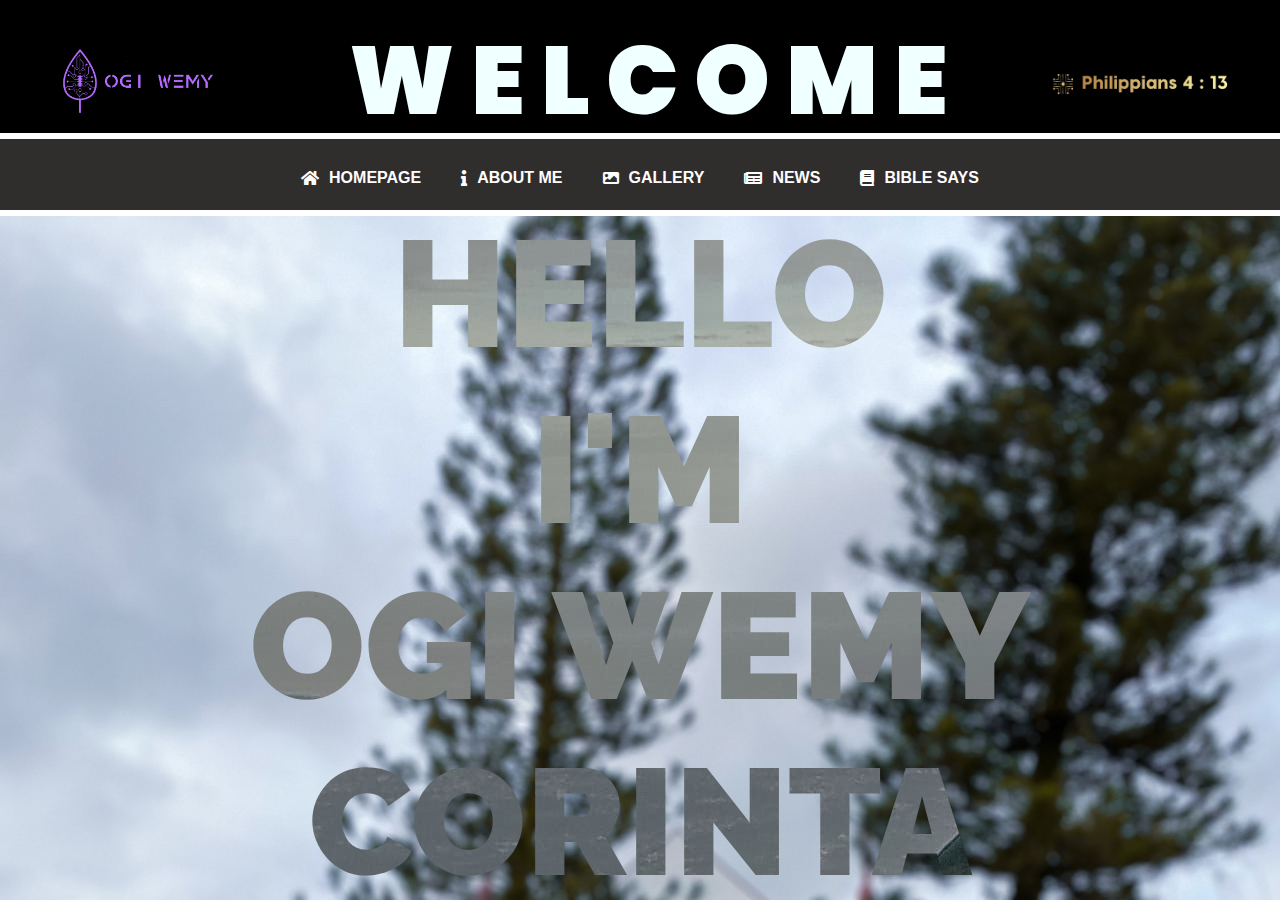
<file: index.html>
<html>
	<head>
		<title>Ogi Wemy | Website</title>

	</head>
	
	<frameset rows="15%,8%,*">
		<frame src="head.html" frameborder="0" noresize>
		<frame src="h.html" frameborder="0" noresize>
		<frameset cols="*">
		  <frame src="home.html" name="home" frameborder="0" noresize>
		</frameset>
	  </frameset>
	  
	<body>
	</body>

</html>
</file>
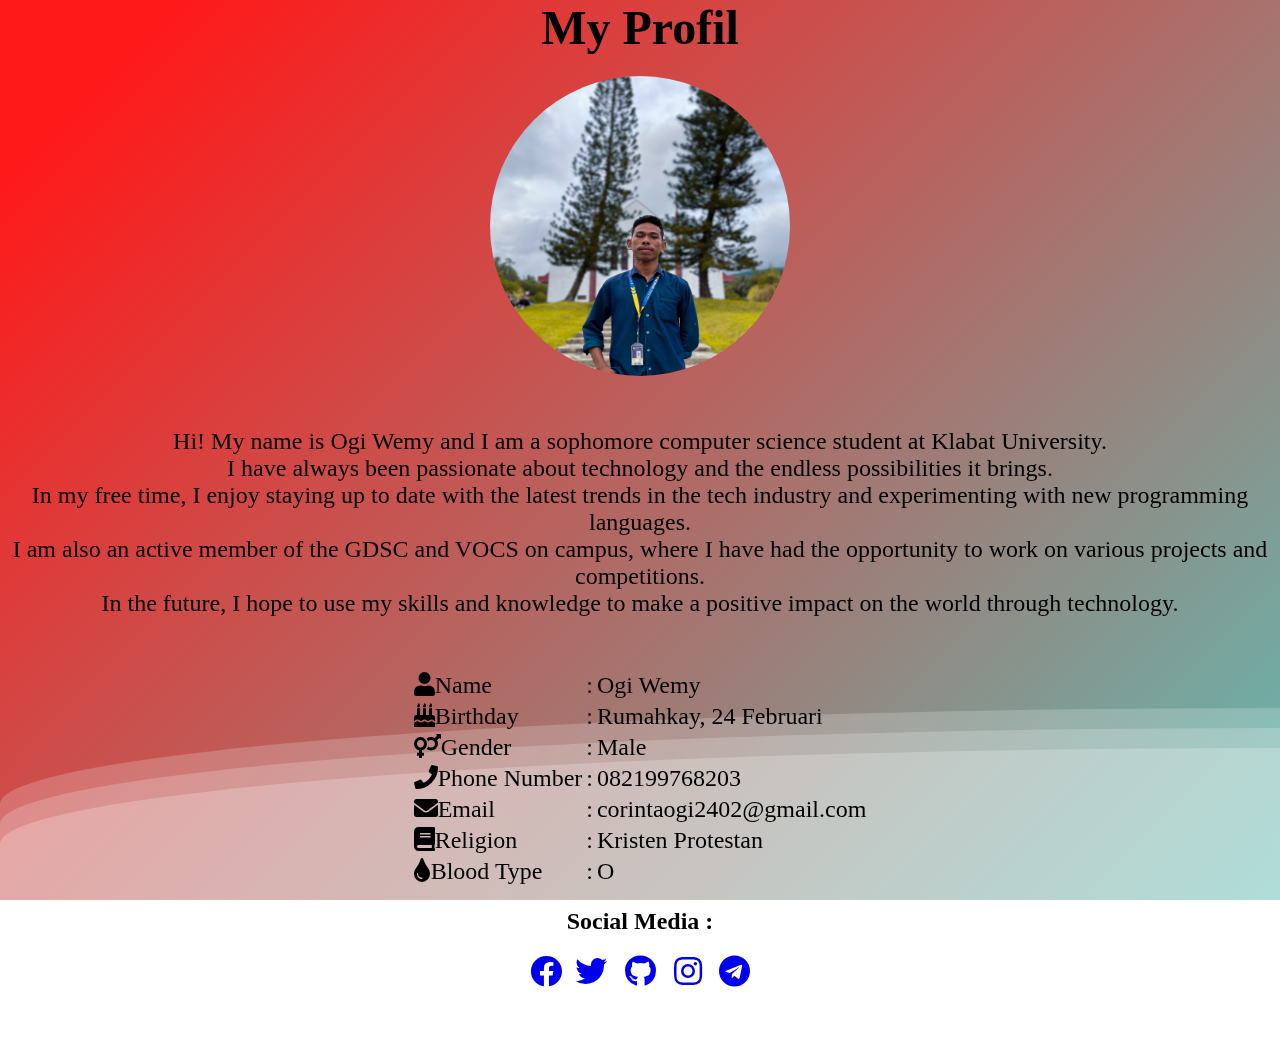
<file: aboutMe.html>
<html>
<head>
	<title>about me</title>
	<link rel="stylesheet" href="https://cdnjs.cloudflare.com/ajax/libs/font-awesome/5.15.3/css/all.min.css" />
	<style>
	body {
		margin: auto;
		font-family: -apple-system, BlinkMacSystemFont, sans-serif;
		overflow: auto;
		background: linear-gradient(315deg, rgba(101,0,94,1) 3%, rgba(60,132,206,1) 38%, rgba(48,238,226,1) 68%, rgba(255,25,25,1) 98%);
		animation: gradient 15s ease infinite;
		background-size: 400% 400%;
		background-attachment: fixed;
	}

	@keyframes gradient {
		0% {
			background-position: 0% 0%;
		}
		50% {
			background-position: 100% 100%;
		}
		100% {
			background-position: 0% 0%;
		}
	}

	.wave {
		background: rgb(255 255 255 / 25%);
		border-radius: 1000% 1000% 0 0;
		position: fixed;
		width: 200%;
		height: 12em;
		animation: wave 10s -3s linear infinite;
		transform: translate3d(0, 0, 0);
		opacity: 0.8;
		bottom: 0;
		left: 0;
		z-index: -1;
	}

	.wave:nth-of-type(2) {
		bottom: -1.25em;
		animation: wave 18s linear reverse infinite;
		opacity: 0.8;
	}

	.wave:nth-of-type(3) {
		bottom: -2.5em;
		animation: wave 20s -1s reverse infinite;
		opacity: 0.9;
	}

	@keyframes wave {
		2% {
			transform: translateX(1);
		}

		25% {
			transform: translateX(-25%);
		}

		50% {
			transform: translateX(-50%);
		}

		75% {
			transform: translateX(-25%);
		}

		100% {
			transform: translateX(1);
		}
	}
	</style>
</head>
<body >
	<center>
		<h1><font face="Times New Roman, sans-serif" size="7">My Profil</font></h1>
		<img src="img/g2.jpg" alt="Foto Profil" style="border-radius: 100%;" width="300" height="300">
		<br>
		<br><br/>
		<p ><font face="Times New Roman", sans-serif" size="5" >Hi! My name is Ogi Wemy and I am a sophomore computer science student at Klabat University. 
		</br>I have always been passionate about technology and the endless possibilities it 
			brings. </br>In my free time, I enjoy staying up to date with the latest trends in
			 the tech industry and experimenting with new programming languages.</br> I am also
			  an active member of the GDSC and VOCS on campus, where I have had the opportunity 		  
	 to work on various projects and competitions. </br>In the future, I hope to use my skills and 
	 knowledge to make a positive impact on the world through technology.</font></p>
	</br>
	</br>
	
	<div>
		<table>
			<tr>
				<td style="font-size: 24px; font-family: 'Times New Roman', Times, sans-serif; "><i class="fa fa-user"></i>Name</td>
				<td style="font-size: 24px; font-family: 'Times New Roman', Times, serif">:</td>
				<td style="font-size: 24px; font-family:'Times New Roman', Times, serif">Ogi Wemy</td>
			</tr>
			<tr>
				<td style="font-size: 24px; font-family: 'Times New Roman', Times, sans-serif; "><i class="fa fa-birthday-cake"></i>Birthday</td>
				<td style="font-size: 24px; font-family: 'Times New Roman', Times, serif">:</td>
				<td style="font-size: 24px; font-family:'Times New Roman', Times, serif">Rumahkay, 24 Februari</td>
			</tr>
			<tr>
				<td style="font-size: 24px; font-family: 'Times New Roman', Times, sans-serif; "><i class="fa fa-venus-mars"></i>Gender</td>
				<td style="font-size: 24px; font-family: 'Times New Roman', Times, serif">:</td>
				<td style="font-size: 24px; font-family:'Times New Roman', Times, serif">Male</td>
			</tr>
			<tr>
				<td style="font-size: 24px; font-family: 'Times New Roman', Times, sans-serif; "><i class="fa fa-phone"></i>Phone Number</td>
				<td style="font-size: 24px; font-family: 'Times New Roman', Times, serif">:</td>
				<td style="font-size: 24px; font-family:'Times New Roman', Times, serif">082199768203</td>
			</tr>
			<tr>
				<td style="font-size: 24px; font-family: 'Times New Roman', Times, sans-serif; "><i class="fa fa-envelope"></i>Email</td>
				<td style="font-size: 24px; font-family: 'Times New Roman', Times, serif">:</td>
				<td style="font-size: 24px; font-family:'Times New Roman', Times, serif">corintaogi2402@gmail.com</td>
			</tr>
			<tr>
				<td style="font-size: 24px; font-family: 'Times New Roman', Times, sans-serif; "><i class="fa fa-book"></i>Religion</td>
				<td style="font-size: 24px; font-family: 'Times New Roman', Times, serif">:</td>
				<td style="font-size: 24px; font-family:'Times New Roman', Times, serif">Kristen Protestan</td>
			</tr>
			<tr>
				<td style="font-size: 24px; font-family: 'Times New Roman', Times, sans-serif; "><i class="fa fa-tint"></i>Blood Type</td>
				<td style="font-size: 24px; font-family: 'Times New Roman', Times, serif">:</td>
				<td style="font-size: 24px; font-family:'Times New Roman', Times, serif">O</td>
			</tr>

          </table>


	</div>
	<h2 style="font-family: 'Times New Roman', Times, serif;">Social Media :</h2>
	
	<a href="https://www.facebook.com/giovano.giovano.165" target="_blank"><i class="fab fa-facebook fa-2x"></i></a>&nbsp;&nbsp;
	<a href="https://twitter.com/WemyOgi" target="_blank"><i class="fab fa-twitter fa-2x"></i></a>&nbsp; &nbsp;
	<a href="https://github.com/24wemy" target="_blank"><i class="fab fa-github fa-2x"></i></a>&nbsp; &nbsp;
	<a href="https://www.instagram.com/ogiwemy/" target="_blank"><i class="fab fa-instagram fa-2x"></i></a>&nbsp; &nbsp;
	<a href="https://t.me/ogi_wemy" target="_blank"><i class="fab fa-telegram fa-2x"></i></a>
	</br>
	</br>
	</br>
	</br>
	</br>
	  </div>
	</center>
	<body>
		<div>
		   <div class="wave"></div>
		   <div class="wave"></div>
		   <div class="wave"></div>
		</div>
	  </body>
</body>
</html>
</file>
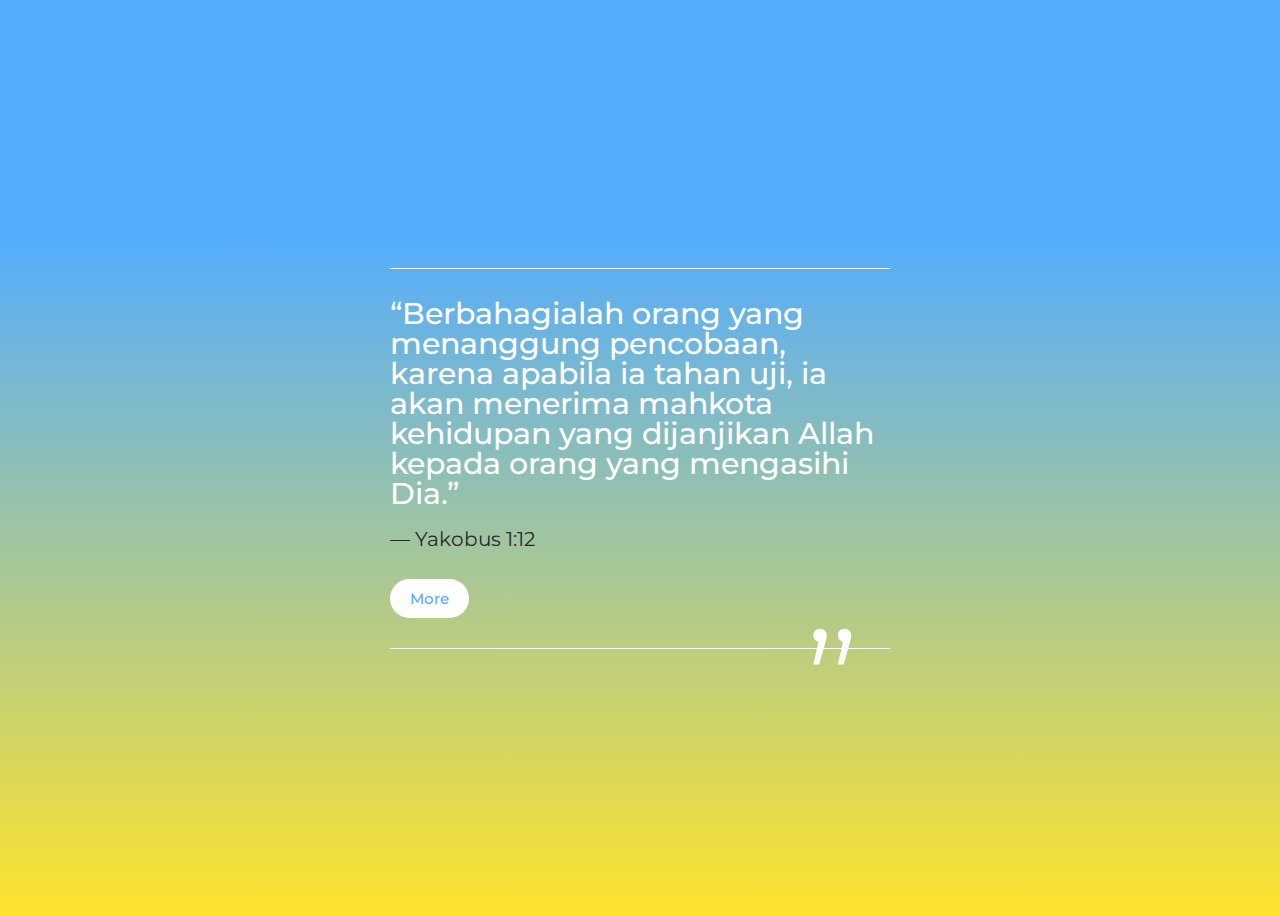
<file: bs.html>
<head>
  <title>Bible says</title>
  <link href="https://fonts.googleapis.com/css?family=Montserrat:800&display=swap" rel="stylesheet">
  <style>
    body { 
      background-image: linear-gradient(180deg, #52ACFF 25%, #FFE32C 100%);
      overflow: hidden;
    }

    /* center the blockquote in the page */
    .blockquote-wrapper {
      display: flex;
      height: 100vh;
      padding: 0 20px;
    }

    /* Blockquote main style */
    .blockquote {
      position: relative;
      font-family: 'Montserrat', sans-serif;
      font-weight: 300;
      color: #ffffff;
      padding: 30px 0;
      width: 100%;
      max-width: 500px;
      z-index: 1;
      margin: 80px auto;
      align-self: center;
      border-top: solid 1px;
      border-bottom: solid 1px;
    }

    /* Blockquote header */
    .blockquote h1 {
      position: relative;
      color: #FFFFFF;
      font-size: 20px;
      font-weight: 500;
      line-height: 1;
      margin: 0;
    }

    /* Blockquote right double quotes */
    .blockquote:after {
      position: absolute;
      content: "”";
      color: rgba(255, 255, 255, 1);
      font-size: 10rem;
      line-height: 0;
      bottom: -43px;
      right: 30px;
    }

    /* increase header size after 600px */
    @media all and (min-width: 600px) {
      .blockquote h1 {
        font-size: 60px;
      }
    }

    /* Blockquote subheader */
    .blockquote h4 {
      position: relative;
      color: #292a2b;
      font-size: 1.4rem;
      font-weight: normal;
      line-height: 1;
      margin: 0;
      padding-top: 20px;
      z-index: 1;
      font-size: 20px;
    }

    /* Button style */
    button {
      font-family: 'Montserrat', sans-serif;
      font-weight: 500;
      font-size: 15px;
      background-color: #ffffff;
      color: #52ACFF;
      border: none;
      padding: 10px 20px;
      border-radius: 30px;
      margin-top: 30px;
      cursor: pointer;
    }

  </style>
</head>
<body>
  <div class="blockquote-wrapper">
    <div class="blockquote">
      <h1 id="quote-text"></h1>
      <h4 id="quote-author"></h4>
      <button id="new-quote-btn">More</button>
    </div>
</div>
<script>
const quotes = [
  {
    quote: "Biarlah yang lain dipuji, tetapi jangan engkau sendiri memuji dirimu.",
    author: "2 Korintus 10:18"
  },
  {
    quote: "Sebab Ia memberikan makan kepada mereka yang lapar, dan mengenyangkan jiwa orang yang kelaparan.",
    author: "Mazmur 107:9"
  },
  {
    quote: "Sesungguhnya, dengan bersukacita kamu akan keluar, dan dengan damai sejahtera kamu akan dipimpin. Bukit dan bukit batu akan berteriak-teriak memuji kamu, dan segala pohon di padang akan menepuk tangan.",
    author: "Yesaya 55:12"
  },
  {
    quote: "Tetapi orang yang sabar mendapat penghargaan yang besar.",
    author: "Amsal 3:35"
  },
  {
    quote: "Aku bersorak-sorai dalam menghadapi Allah, aku bersukacita dalam menghadapi Allah yang menyelamatkan aku.",
    author: "Habakuk 3:18"
  },
  {
    quote: "Berbahagialah orang yang menanggung pencobaan, karena apabila ia tahan uji, ia akan menerima mahkota kehidupan yang dijanjikan Allah kepada orang yang mengasihi Dia.",
    author: "Yakobus 1:12"
  },
  {
    quote: "Karena itu janganlah kuatir tentang hari besok, karena hari besok akan kuatir tentang dirinya sendiri. Setiap hari mempunyai kesusahannya sendiri.",
    author: "Matius 6:34"
  },
  {
    quote: "Segala sesuatu adalah mungkin bagi orang yang percaya.",
    author: "Markus 9:23"
  }
];

function generateQuote() {
  // Get a random index from the quotes array
  const index = Math.floor(Math.random() * quotes.length);
  
  // Get the quote object at the given index
  const quoteObj = quotes[index];
  
  // Update the quote text and author in the HTML
  const quoteText = document.querySelector("#quote-text");
  const quoteAuthor = document.querySelector("#quote-author");
  quoteText.innerHTML = `“${quoteObj.quote}”`;
  quoteText.style.fontSize = "30px";
  quoteAuthor.innerHTML = `&mdash; ${quoteObj.author}`;
  quoteAuthor.style.fontSize = "20px";
}

// Get the "New Quote" button element and add a click event listener to it
const newQuoteBtn = document.querySelector("#new-quote-btn");
newQuoteBtn.addEventListener("click", generateQuote);

// Generate a quote when the page loads
generateQuote();


</script>
</body>
</html>
</file>
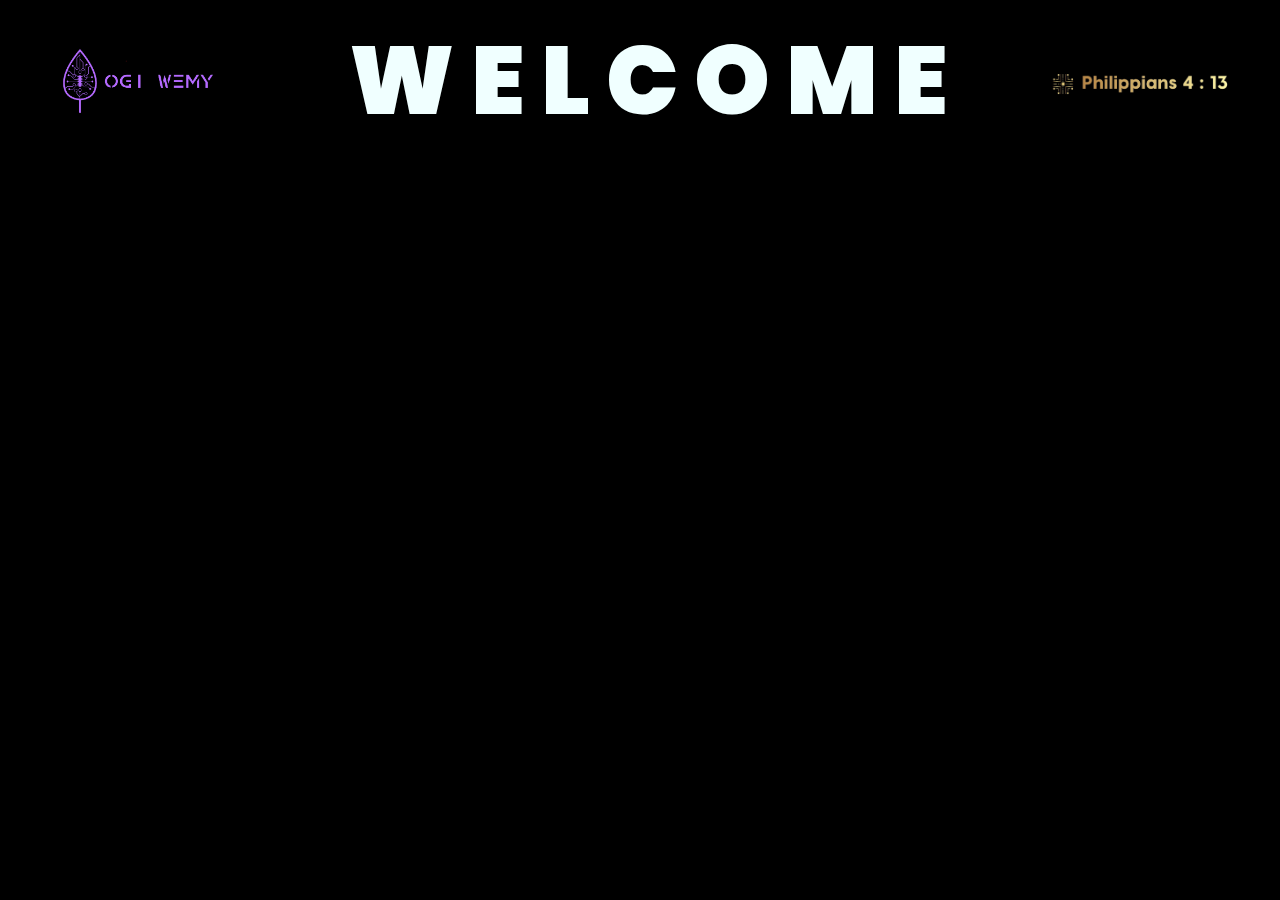
<file: head.html>
<!DOCTYPE html>
<html lang="en">
<head>

    <link rel="stylesheet" href="css/style.css">
    <link rel="icon" href="img/flowers.png" type="image/x-icon">
    <title>head</title>
</head>
<body>
    <img src="img/ogi.png" alt="Logo" class="logo">
    <img src="img/phi.png" alt="Logo Right" class="logo-right">
    <div class="greetings">

        <span>W</span>
        <span>E</span>
        <span>L</span>
        <span>C</span>
        <span>O</span>
        <span>M</span>
        <span>E</span>
    </div>

</body>
</html>
</file>
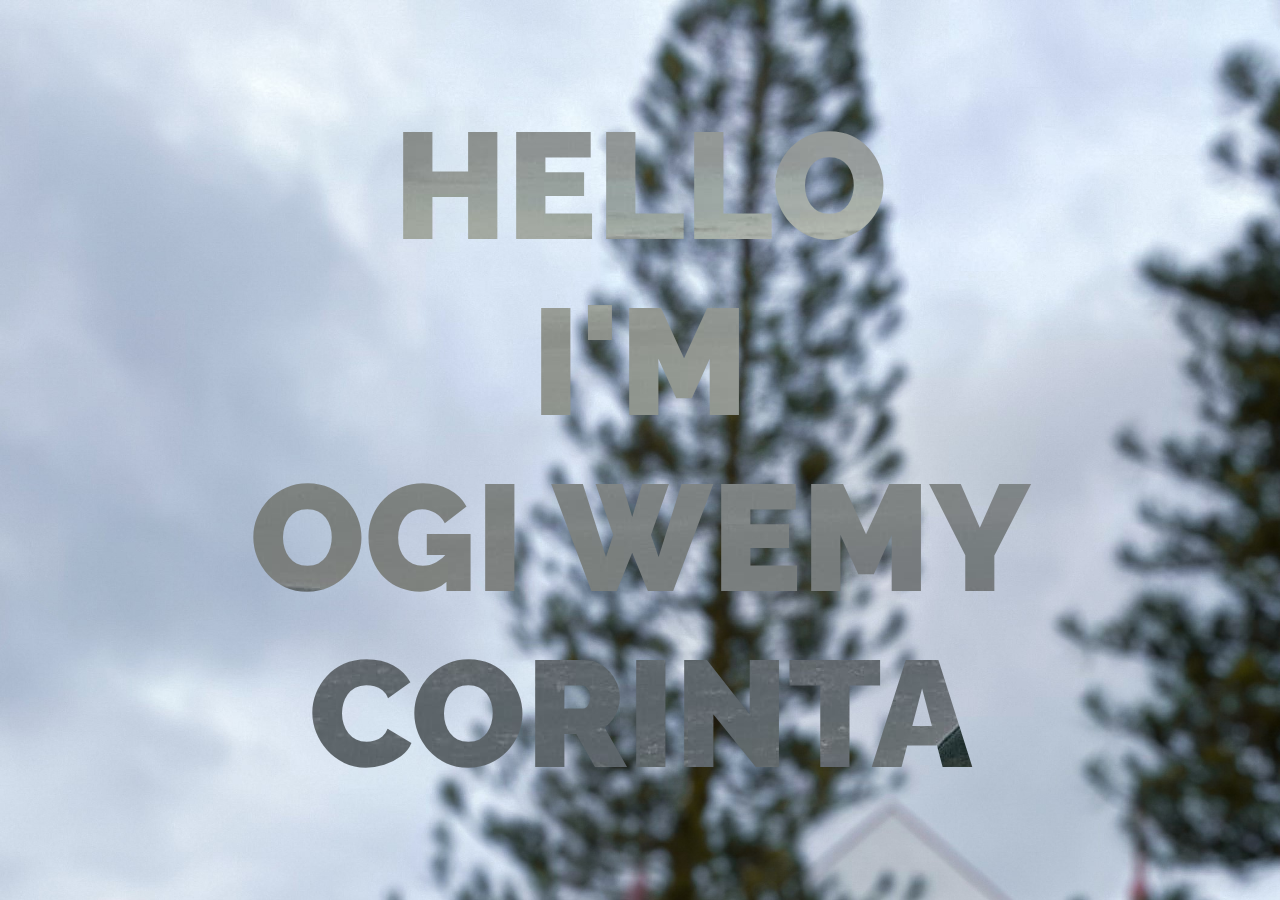
<file: home.html>
<html>
<head>
  <title>home</title>
  <link href="https://fonts.googleapis.com/css?family=Raleway:900" rel="stylesheet">
  <style>
    body {
      margin: 0;
      padding: 0;
      font-family: 'Raleway', sans-serif;
      background-image: url('img/p_home.jpg');
      background-color: #ffffff;
      background-size: cover;
      background-repeat: no-repeat;
    }


    .text-container {
      height: 100vh;
      width: 100vw;
      display: flex;
      justify-content: center;
      align-items: center;
    }

    .text-container h1{
      margin: 0;
      font-size: 150px;
      color: rgba(217, 206, 206, 0.01);
      background-image: url("img/g.jpg");
      background-repeat: repeat; -webkit-background-clip:text;
      animation: animate 15s ease-in-out infinite;
      text-align: center;
      text-transform: uppercase;
      font-weight: 900;
    }

      @keyframes animate {
        0%, 100% {
          background-position: left top;
        }
        25%{
          background-position: right bottom;
        }
        50% {
          background-position: left bottom;
        }
        75% {
          background-position: right top;
        }   
    }
  </style>
</head>
<body>
  <div class="text-container">
    <h1>Hello 
    </br>I'm 
  </br>ogi wemy corinta</h1>
  </div>
</body>
</html>
</file>
<file: css/style.css>
@import url('https://fonts.googleapis.com/css2?family=Poppins:ital,wght@0,500;1,900&display=swap');

* {
  font-family: 'Poppins', cursive;
}

body {
  overflow: hidden;
  height: 100%;
  color: azure;
  width: 100%;
  display: flex;
  flex-direction: column;
  align-items: center;
  justify-content: center;
  background-color: black;
}

.logo {
  width: 15%;
  height: auto;
  position: absolute;
  top: 2;
  left: 3%;
}

.logo-right {
  position: absolute;
  top: 5;
  right: 3%;
  width: 15%;
  height: auto;
}

@media only screen and (max-width: 600px) {
  .logo-right {
    display: none;
  }
}

.greetings {
  font-size: 6rem;
  font-weight: 900;
}

.greetings > span {
  animation: glow 2.5s ease-in-out infinite;
}

@keyframes glow {
  0%,
  100% {
    color: #fff;
    text-shadow: 0 0 12px #39c6d6, 0 0 50px #39c6d6, 0 0 100px #39c6d6;
  }
  10%,
  90% {
    color: #111;
    text-shadow: none;
  }
}

.greetings > span:nth-child(2) {
  animation-delay: 0.2s;
}

.greetings > span:nth-child(3) {
  animation-delay: 0.4s;
}

.greetings > span:nth-child(4) {
  animation-delay: 0.6s;
}

.greetings > span:nth-child(5) {
  animation-delay: 0.8s;
}

.greetings > span:nth-child(6) {
  animation-delay: 1s;
}

.greetings > span:nth-child(7) {
  animation-delay: 1.2s;
}

.greetings > span:nth-child(8) {
  animation-delay: 1.4s;
}

.greetings > span:nth-child(9) {
  animation-delay: 1.6s;
}

.greetings > span:nth-child(10) {
  animation-delay: 1.8s;
}

@media screen and (max-width: 574px) {
  .greetings {
    display: block;
    font-size: 3rem;
    font-weight: 500;
    text-align: center;
  }

  .description {
    font-size: 1rem;
  }

  .button a {
    font-size: 0.5rem;
  }

  .logo,
  .logo-right {
    width: 50%;
    height: auto;
  }
}
</file>
